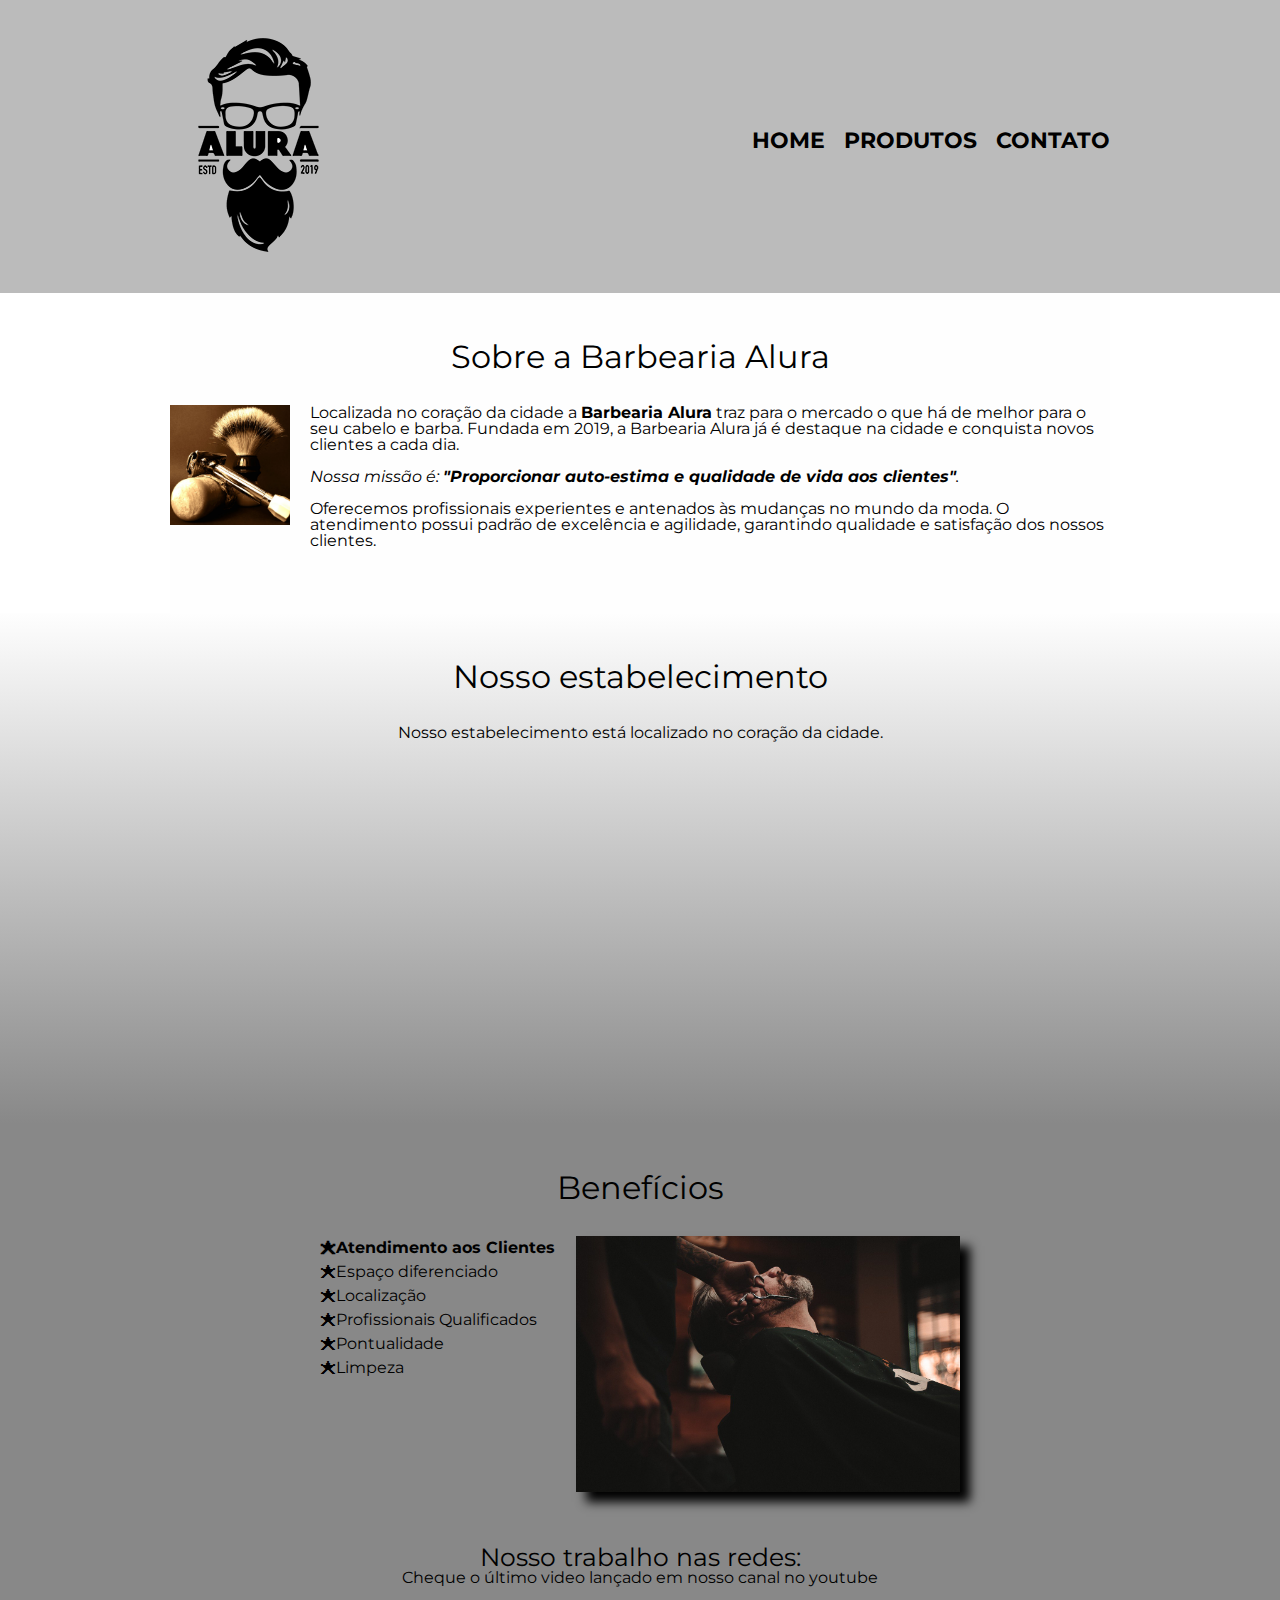
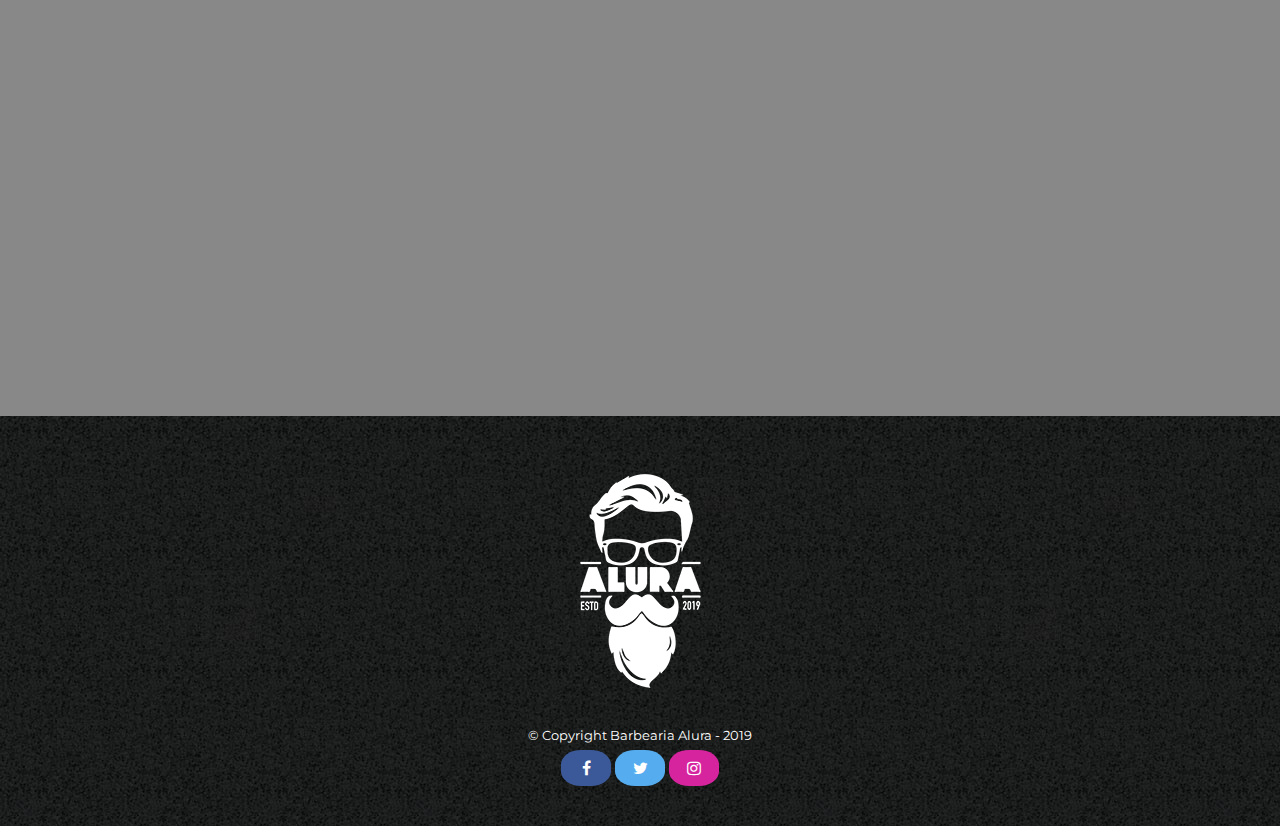
<file: index.html>
<!DOCTYPE html>
<html lang="pt-br">
	<head>
		<meta charset="UTF-8">
		<meta name="viewport" content="width=device-width">
		<title>Home | Barbearia Alura</title>

		<link rel="stylesheet" href="reset.css">
		<link rel="stylesheet" href="style.css">
		<link href="https://fonts.googleapis.com/css?family=Montserrat&display=swap" rel="stylesheet">
		<link rel="stylesheet" href="https://cdnjs.cloudflare.com/ajax/libs/font-awesome/4.7.0/css/font-awesome.min.css">
		
	</head>

	<body>
		<header>
			<div class="caixa">
				<h1><img src="logo.png"></h1>

				<nav>
					<ul>
						<li><a href="index.html">Home</a></li>
						<li><a href="produtos.html">Produtos</a></li>
						<li><a href="contato.html">Contato</a></li>
					</ul>
				</nav>
			</div>
		</header>

		<!--<img class="banner" src="banner.jpg">-->

		<main>
			<section class="principal">
				<h2 class="titulo-principal">Sobre a Barbearia Alura</h2>

				<img class="utensilios" src="utensilios.jpg" alt="Utensilios de um barbeiro.">
		 
				<p>Localizada no coração da cidade a <strong>Barbearia Alura</strong> traz para o mercado o que há de melhor para o seu cabelo e barba. Fundada em 2019, a Barbearia Alura já é destaque na cidade e conquista novos clientes a cada dia.</p>

				<p id="missao"><em>Nossa missão é: <strong>"Proporcionar auto-estima e qualidade de vida aos clientes"</strong>.</em></p>

				<p>Oferecemos profissionais experientes e antenados às mudanças no mundo da moda. O atendimento possui padrão de excelência e agilidade, garantindo qualidade e satisfação dos nossos clientes.</p>
			</section>

			<section class="mapa">
				<h3 class="titulo-principal">Nosso estabelecimento</h3>
				<p>Nosso estabelecimento está localizado no coração da cidade.</p>

				<div class="mapa-conteudo">
					<iframe src="https://www.google.com/maps/embed?pb=!1m18!1m12!1m3!1d3656.4483278365396!2d-46.63466568562861!3d-23.588249068469487!2m3!1f0!2f0!3f0!3m2!1i1024!2i768!4f13.1!3m3!1m2!1s0x94ce5a2b2ed7f3a1%3A0xab35da2f5ca62674!2sCaelum!5e0!3m2!1spt-BR!2sbr!4v1568814489656!5m2!1spt-BR!2sbr" width="100%" height="300" frameborder="0" style="border:0;" allowfullscreen=""></iframe>
				</div>
			</section>

			<section class="beneficios">
				<h3 class="titulo-principal">Benefícios</h3>

				<div class="conteudo-beneficios">
					<ul class="lista-beneficios">
						<li class="itens">Atendimento aos Clientes</li>
						<li class="itens">Espaço diferenciado</li>
						<li class="itens">Localização</li>
						<li class="itens">Profissionais Qualificados</li>
						<li class="itens">Pontualidade</li>
						<li class="itens">Limpeza</li>
					</ul><img src="beneficios.jpg" class="imagem-beneficios">
				</div>

				<section>
					<h3 class="titulo-video">Nosso trabalho nas redes:</h3>
					<P class="descricao-video">Cheque o último video lançado em nosso canal no youtube</P>
				</section>

				<div class="video">
					<iframe width="100%" height="315" src="https://www.youtube.com/embed/wcVVXUV0YUY" frameborder="0" allow="accelerometer; autoplay; encrypted-media; gyroscope; picture-in-picture" allowfullscreen></iframe>
				</div>
			</section>
		</main>

		<footer>
			<img src="logo-branco.png">
			<p class="copyright">&copy; Copyright Barbearia Alura - 2019</p>
			<a href="https://www.facebook.com/" class="fa fa-facebook"></a>
			<a href="https://twitter.com/explore" class="fa fa-twitter"></a>
			<a href="https://www.instagram.com/isra_andreotti/" class="fa fa-instagram"></a>
		</footer>
	</body>
</html>
</file>
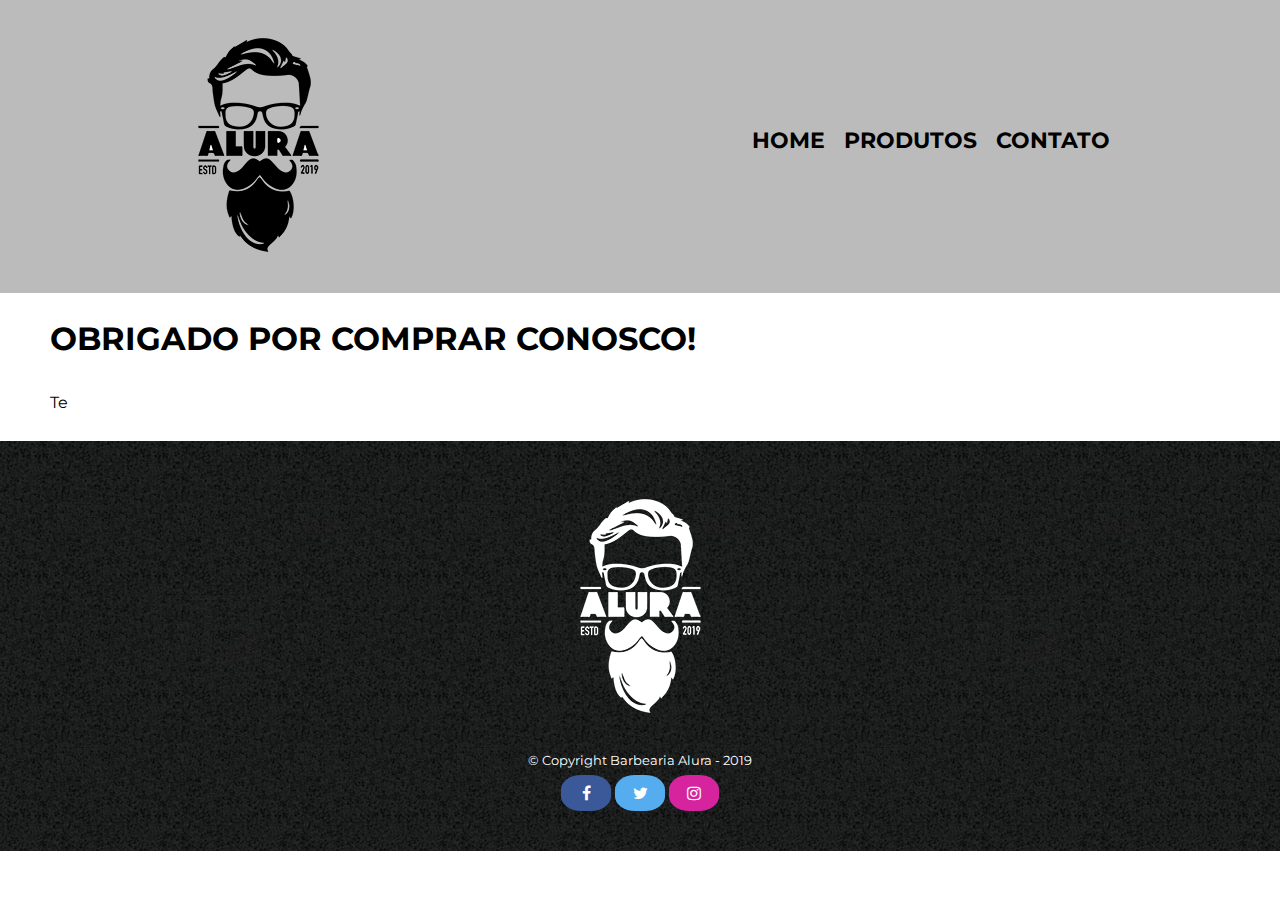
<file: agradecimento.html>
<!DOCTYPE html>
<html>
	<head>
		<meta charset="UTF-8">
		<title>Agradecimento | Barbearia Alura</title>

		<link rel="stylesheet" href="reset.css">
		<link rel="stylesheet" href="style.css">
        <link href="https://fonts.googleapis.com/css?family=Montserrat&display=swap" rel="stylesheet">
		<link rel="stylesheet" href="https://cdnjs.cloudflare.com/ajax/libs/font-awesome/4.7.0/css/font-awesome.min.css">
	</head>
	<body>
		<header>
			<div class="caixa">
				<h1><img src="logo.png"></h1>

				<nav>
					<ul>
						<li><a href="index.html">Home</a></li>
						<li><a href="produtos.html">Produtos</a></li>
						<li><a href="contato.html">Contato</a></li>
					</ul>
				</nav>
			</div>
		</header>

        <main>
            <h1 class="agradecimento-titulo">OBRIGADO POR COMPRAR CONOSCO!</h1>
            <p class="agradecimento-descricao">Te</p>


        </main>

        <footer>
            <img src="logo-branco.png" alt="Logo da Barbearia Alura">
            <p class="copyright">&copy; Copyright Barbearia Alura - 2019</p> 
            <a href="https://www.facebook.com/" class="fa fa-facebook"></a>
            <a href="https://twitter.com/explore" class="fa fa-twitter"></a>
            <a href="https://www.instagram.com/isra_andreotti/" class="fa fa-instagram"></a>
        </footer>
    </body>
</html>
</file>
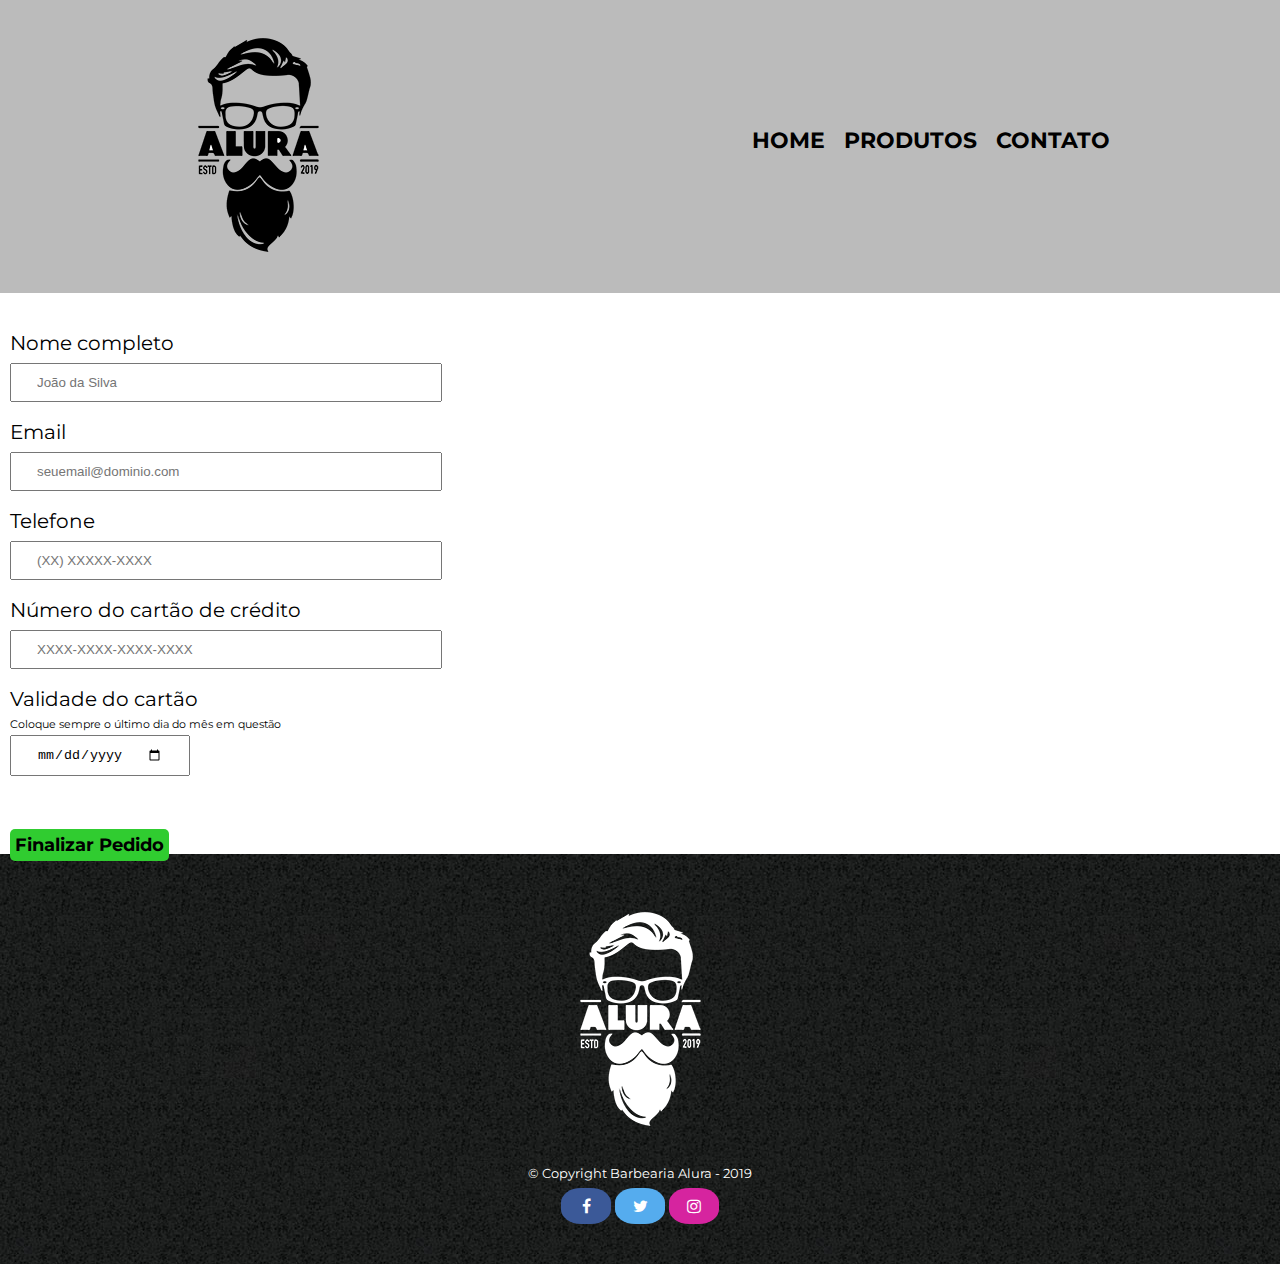
<file: compra.html>
<!DOCTYPE html>
<html>
	<head>
		<meta charset="UTF-8">
		<title>Compra | Barbearia Alura</title>

		<link rel="stylesheet" href="reset.css">
		<link rel="stylesheet" href="style.css">
        <link href="https://fonts.googleapis.com/css?family=Montserrat&display=swap" rel="stylesheet">
		<link rel="stylesheet" href="https://cdnjs.cloudflare.com/ajax/libs/font-awesome/4.7.0/css/font-awesome.min.css">
	</head>
	<body>
		<header>
			<div class="caixa">
				<h1><img src="logo.png"></h1>

				<nav>
					<ul>
						<li><a href="index.html">Home</a></li>
						<li><a href="produtos.html">Produtos</a></li>
						<li><a href="contato.html">Contato</a></li>
					</ul>
				</nav>
			</div>
		</header>
	
		<main>
			<form>
				<label for="nomesobrenome">Nome completo</label>
				<input type="text" id="nomesobrenome" class="input-padrao" required placeholder="João da Silva">

				<label for="email">Email</label>
				<input type="email" id="email" class="input-padrao" required placeholder="seuemail@dominio.com">

				<label for="telefone">Telefone</label>
				<input type="tel" id="telefone" class="input-padrao" required placeholder="(XX) XXXXX-XXXX">

				<label for="numeroCartao">Número do cartão de crédito</label>
				<input type="text" id="numeroCartao" class="input-padrao" required placeholder="XXXX-XXXX-XXXX-XXXX">

				<label for="validadeCartao">Validade do cartão</label>
				<p class="obs">Coloque sempre o último dia do mês em questão</p>
				<input type="date" id="validadeCartao" class="input-validade" required placeholder="mm/aaaa">	

			</form>

			<a href="agradecimento.html" class="compra-final">Finalizar Pedido</a>
		</main>	
			
			<footer>
				<img src="logo-branco.png" alt="Logo da Barbearia Alura">
				<p class="copyright">&copy; Copyright Barbearia Alura - 2019</p> 
				<a href="https://www.facebook.com/" class="fa fa-facebook"></a>
				<a href="https://twitter.com/explore" class="fa fa-twitter"></a>
				<a href="https://www.instagram.com/isra_andreotti/" class="fa fa-instagram"></a>
			</footer>
		</body>
	</html>
</file>
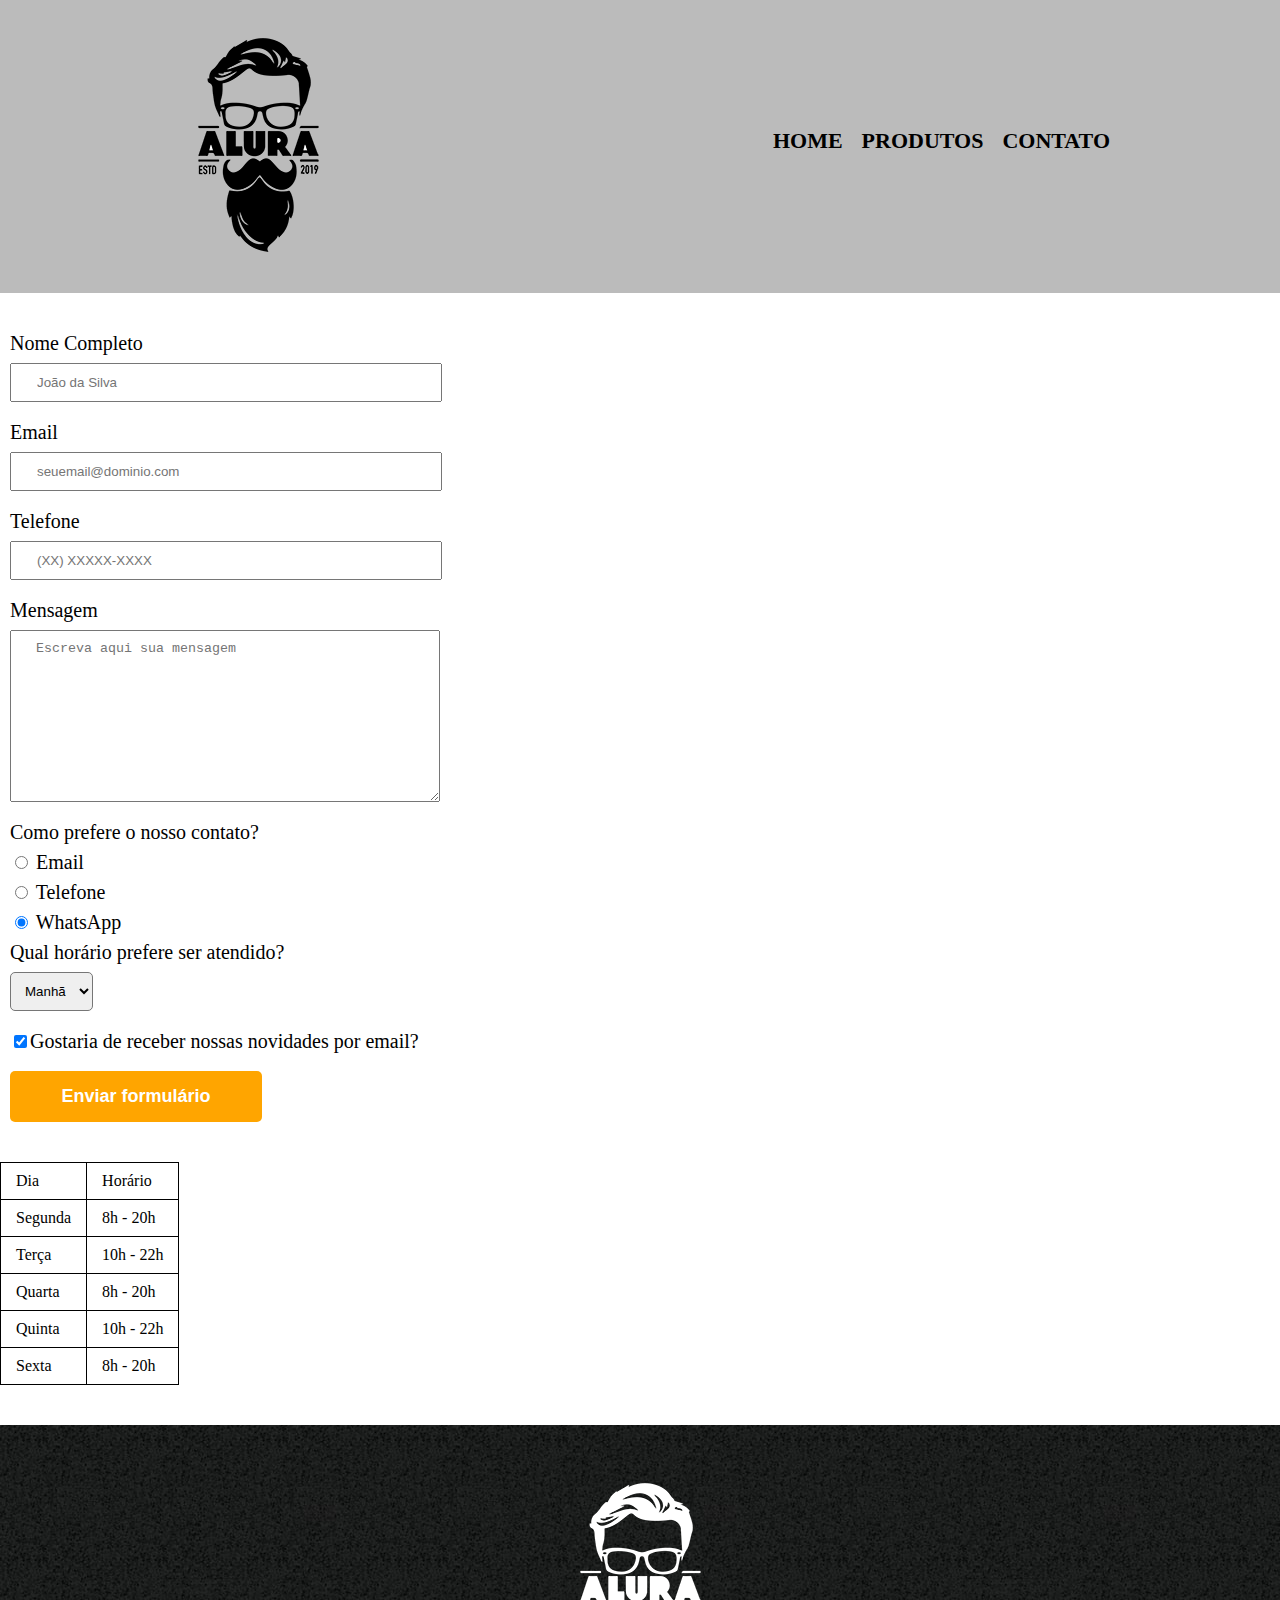
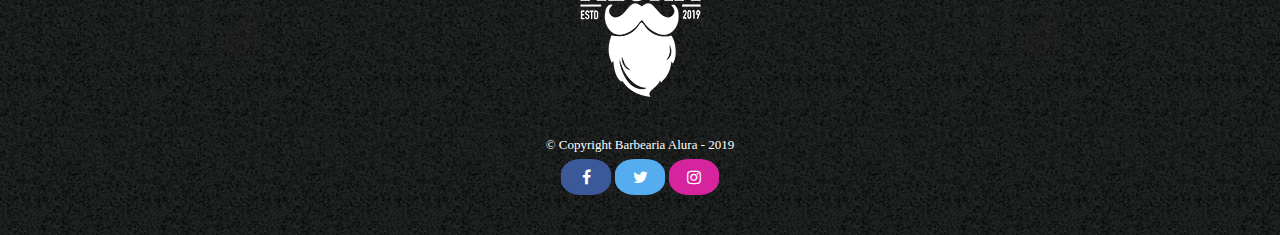
<file: contato.html>
<!DOCTYPE html>
<html>
	<head>
		<meta charset="UTF-8">
		<title>Contato | Barbearia Alura</title>

		<link rel="stylesheet" href="reset.css">
		<link rel="stylesheet" href="style.css">
		<link rel="stylesheet" href="https://cdnjs.cloudflare.com/ajax/libs/font-awesome/4.7.0/css/font-awesome.min.css">
	</head>
	<body>
		<header>
			<div class="caixa">
				<h1><img src="logo.png" alt="Logo da Barbearia Alura"></h1>

				<nav>
					<ul>
						<li><a href="index.html">Home</a></li>
						<li><a href="produtos.html">Produtos</a></li>
						<li><a href="contato.html">Contato</a></li>
					</ul>
				</nav>
			</div>
		</header>

		<main>
			<form>
				<label for="nomesobrenome">Nome Completo</label>
				<input type="text" id="nomesobrenome" class="input-padrao" required placeholder="João da Silva">

				<label for="email">Email</label>
				<input type="email" id="email" class="input-padrao" required placeholder="seuemail@dominio.com">

				<label for="telefone">Telefone</label>
				<input type="tel" id="telefone" class="input-padrao" required placeholder="(XX) XXXXX-XXXX">

				<label for="mensagem">Mensagem</label>
				<textarea cols="70" rows="10" id="mensagem" class="input-padrao" required placeholder="Escreva aqui sua mensagem"></textarea>

				<fieldset>
					<legend>Como prefere o nosso contato?</legend>
					<label for="radio-email"><input type="radio" name="contato" value="email" id="radio-email"> Email</label>
					
					<label for="radio-telefone"><input type="radio" name="contato" value="telefone" id="radio-telefone"> Telefone</label>
					
					<label for="radio-whatsapp"><input type="radio" name="contato" value="whatsapp" id="radio-whatsapp" checked> WhatsApp</label>
				</fieldset>

				<fieldset>
					<legend>Qual horário prefere ser atendido?</legend>
					<select class="botao">
						<option>Manhã</option>
						<option>Tarde</option>
						<option>Noite</option>
					</select>
				</fieldset>

				<label class="checkbox"><input type="checkbox" checked>Gostaria de receber nossas novidades por email?</label>

				<input type="submit" value="Enviar formulário" class="enviar">
			</form>

			<table>
				<tr>
					<td>Dia</td>
					<td>Horário</td>
				</tr>
				<tr>
					<td>Segunda</td>
					<td>8h - 20h</td>
				</tr>
				<tr>
					<td>Terça</td>
					<td>10h - 22h</td>
				</tr>
				<tr>
					<td>Quarta</td>
					<td>8h - 20h</td>
				</tr>
				<tr>
					<td>Quinta</td>
					<td>10h - 22h</td>
				</tr>
				<tr>
					<td>Sexta</td>
					<td>8h - 20h</td>
				</tr>
			</table>
		</main>

		<footer>
			<img src="logo-branco.png" alt="Logo da Barbearia Alura">
			<p class="copyright">&copy; Copyright Barbearia Alura - 2019</p> 
			<a href="https://www.facebook.com/" class="fa fa-facebook"></a>
			<a href="https://twitter.com/explore" class="fa fa-twitter"></a>
			<a href="https://www.instagram.com/isra_andreotti/" class="fa fa-instagram"></a>
		</footer>
	</body>
</html>
</file>
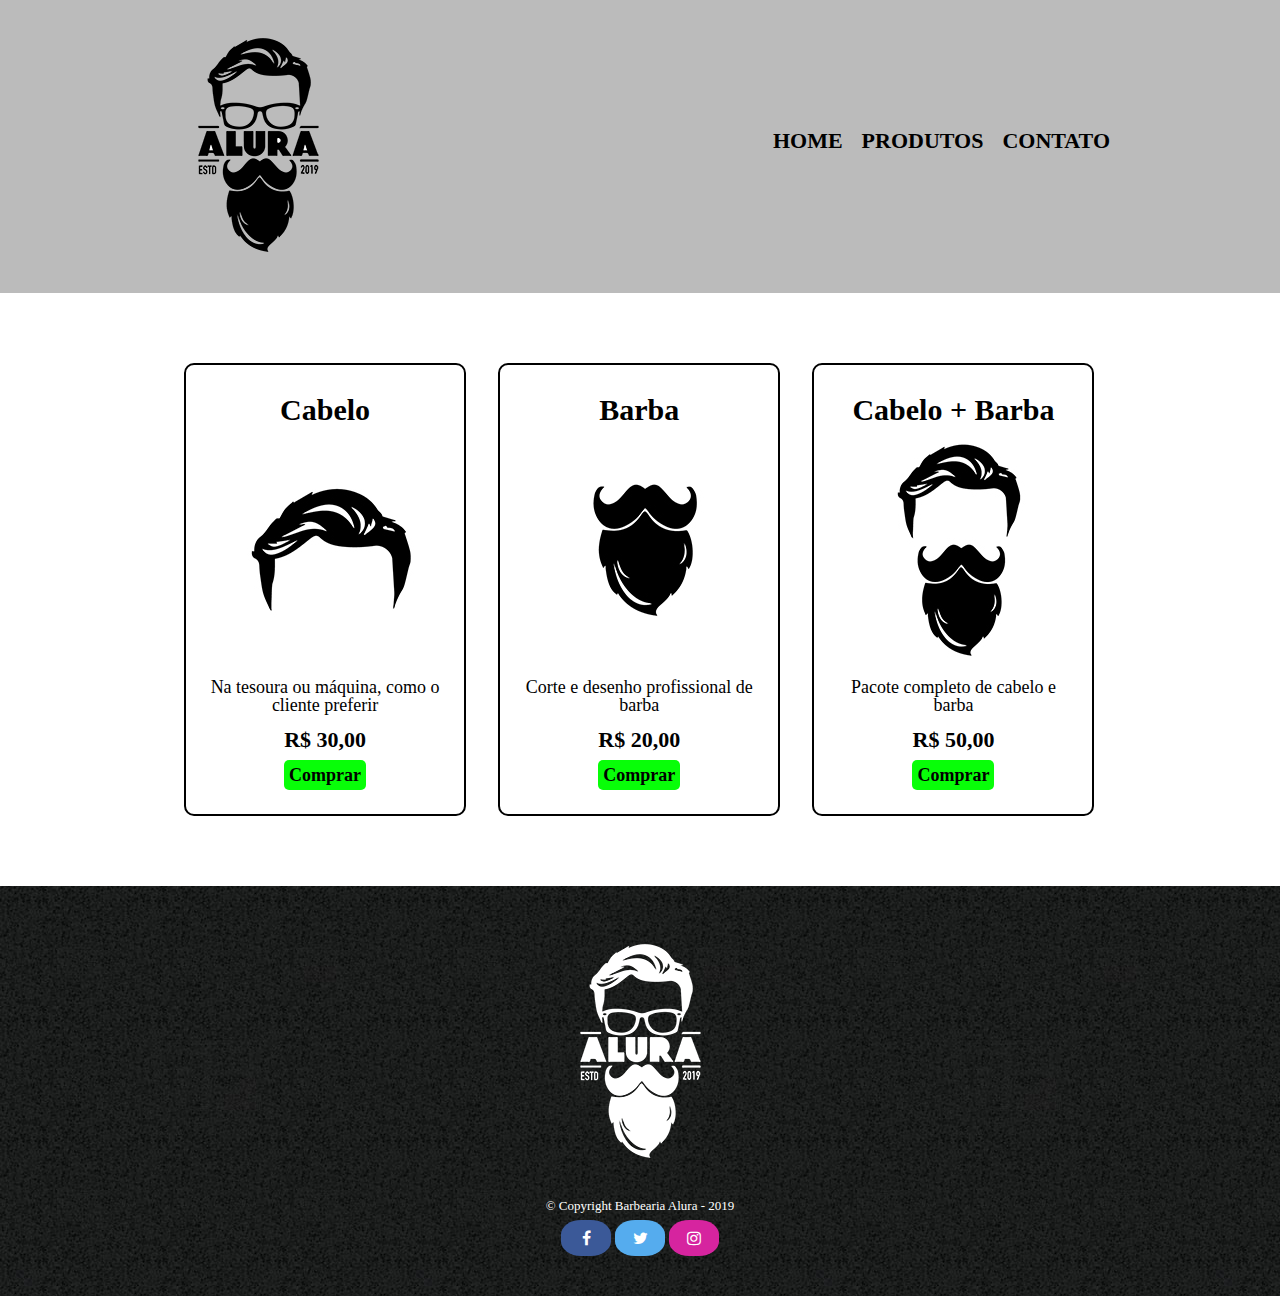
<file: produtos.html>
<!DOCTYPE html>
<html>
	<head>
		<meta charset="UTF-8">
		<title>Produtos | Barbearia Alura</title>

		<link rel="stylesheet" href="reset.css">
		<link rel="stylesheet" href="style.css">
		<link rel="stylesheet" href="https://cdnjs.cloudflare.com/ajax/libs/font-awesome/4.7.0/css/font-awesome.min.css">
	</head>
	<body>
		<header>
			<div class="caixa">
				<h1><img src="logo.png"></h1>

				<nav>
					<ul>
						<li><a href="index.html">Home</a></li>
						<li><a href="produtos.html">Produtos</a></li>
						<li><a href="contato.html">Contato</a></li>
					</ul>
				</nav>
			</div>
		</header>

		<main>
			<ul class="produtos">
				<li>
					<h2>Cabelo</h2>
					<img src="cabelo.jpg">
					<p class="produto-descricao">Na tesoura ou máquina, como o cliente preferir</p>
					<p class="produto-preco">R$ 30,00</p>
					<a href="#" class="compre">Comprar</a>
				</li>
				<li>
					<h2>Barba</h2>
					<img src="barba.jpg">
					<p class="produto-descricao">Corte e desenho profissional de barba</p>
					<p class="produto-preco">R$ 20,00</p>
					<a href="#" class="compre">Comprar</a>
				</li>
				<li>
					<h2>Cabelo + Barba</h2>
					<img src="cabelo+barba.jpg">
					<p class="produto-descricao">Pacote completo de cabelo e barba</p>
					<p class="produto-preco">R$ 50,00</p>
					<a href="#" class="compre">Comprar</a>
				</li>
			</ul>
		</main>

		<footer>
			<img src="logo-branco.png">
			<p class="copyright">&copy; Copyright Barbearia Alura - 2019</p>
			<a href="https://www.facebook.com/" class="fa fa-facebook"></a>
			<a href="https://twitter.com/explore" class="fa fa-twitter"></a>
			<a href="https://www.instagram.com/isra_andreotti/" class="fa fa-instagram"></a>
		</footer>
	</body>
</html>
</file>
<file: style.css>
body {
	font-family: 'Montserrat', 'sans-serif';
}

header {
	background: #BBBBBB;
	padding: 20px 0;
}

.caixa {
	position: relative;
	width: 940px;
	margin: 0 auto;
}

nav {
	position: absolute;
	top: 110px;
	right: 0;
}

nav li {
	display: inline;
	margin: 0 0 0 15px;
}

nav a {
	text-transform: uppercase;
	color: #000000;
	font-weight: bold;
	font-size: 22px;
	text-decoration: none;
}

nav a:hover {
	color: #C78C19;
	text-decoration: underline;
}

.produtos {
	width: 940px;
	margin: 0 auto;
	padding: 70px 0;
}

.produtos li {
	display: inline-block;
	text-align: center;
	width: 30%;
	vertical-align: top;
	margin: 0 1.5%;
	padding: 30px 20px;
	box-sizing: border-box;
	border: 2px solid #000000;
	border-radius: 10px;
}

.produtos li:hover {
	border-color: #088C19;
}

.produtos li:active {
	border-color: #088C19;	
}

.produtos li:hover h2 {
	font-size: 32px;
}

.produtos h2 {
	font-size: 30px;
	font-weight: bold;
}

.produto-descricao {
	font-size: 18px;
}

.produto-preco {
	font-size: 22px;
	font-weight: bold;
	margin: 15px 0;
	
}

footer {
	text-align: center;
	background: url("bg.jpg");
	padding: 40px 0;
}

.copyright {
	color: #FFFFFF;
	font-size: 13px;
	margin: 20px 0 0;
}

/* CSS da página de contato */

form {
	margin: 40px 10px;

}

form label, form legend {
	display:block;
	font-size: 20px;
	margin: 0 0 10px;
}

.input-padrao {
	display: block;
	margin: 0 0 20px;
	padding: 10px 25px;
	width: 30%;	
}

.checkbox {
	margin: 20px 0;
}

.enviar {
	width:20%;
	padding: 15px 0;
	background: orange;
	color: white;
	font-weight: bold;
	font-size: 18px; 
	border: none;
	border-radius: 5px;
	transition: 1s all;
	cursor: pointer;
}

.enviar:hover {
	background: rgb(0, 206, 3);
	transform: scale(1.1);
}

.compre {
	width: 150px;
	padding: 5px;
	margin-top: 30px;
	background-color: rgb(8, 254, 8);
	border-radius: 5px;
	font-size: 18px;
	font-weight: bold;
	color:#000000;
	text-decoration: none;
}

.compre a{
	margin: 15px;
}

.compre:hover {
	transform: scale(1.1);
	color:white;
}

table {
	margin: 20px 0 40px;
}

thead {
	background: #555555;
	color: white;
	font-weight: bold;
}

td, th {
	border: 1px solid #000000;
	padding: 10px 15px;
}


/* css da página inicial */
.banner {
	width:100%;

}

.titulo-principal {
	text-align: center;
	font-size: 2em;
	margin: 0 0 1em;
	clear: left;
}

.principal {
	padding: 3em 0;
	background: #FEFEFE;
	width: 940px;
	margin: 0 auto;
}

.principal p {
	margin: 0 0 1em;
}

.principal strong {
	font-weight: bold;
}

.principal em {
	font-style: italic;
}

.utensilios {
	width: 120px;
	float: left;
	margin: 0 20px 20px 0;
}

.mapa {
	padding: 3em 0;
	background: linear-gradient(#FEFEFE, #888888);
}

.mapa-conteudo {
	width: 940px;
	margin: 0 auto;
}

.mapa p {
	margin: 0 0 2em;
	text-align: center;
}

.beneficios {
	padding: 3em 0;
	background: #888888;
}

.conteudo-beneficios {
	width: 640px;
	margin: 0 auto;
}

.lista-beneficios {
	width: 40%;
	display: inline-block;
	vertical-align: top;
}

.itens {
	line-height: 1.5;
}

.itens:first-child {
	font-weight: bold;
}

.itens:before {
	content: "🟊";
}

.imagem-beneficios {
	width: 60%;
	opacity: 1;
	transition: 400ms;
	box-shadow: 10px 10px 10px 0 #000000;
}

.imagem-beneficios:hover {
	opacity: 0.3;
}

.titulo-video {
	text-align: center;
	margin-top: 50px;
	font-size: 25px;
}

.descricao-video {
	text-align: center;
}

.video {
	width: 560px;
	margin: 2em auto;
}

.botao {
	padding: 10px;
	border-radius: 5px;
}

.fa {
	padding: 20px;
	font-size: 30px;
	width: 50px;
	text-align: center;
	text-decoration: none;
  }

.fa:hover {
  opacity: 0.7;
}

.fa-facebook {
	background: #3B5998;
	color: white;
  }

  .fa-twitter {
	background: #55ACEE;
	color: white;
  }

  .fa-instagram {
	background: radial-gradient(circle at 30% 107%, #fdf497 0%, #fdf497 5%, #fd5949 45%,#d6249f 60%,#285AEB 90%);
	background: #d6249f;
	color: white;
  }

  .fa {
	padding: 10px;
	font-size: 30px;
	width: 30px;
	text-align: center;
	text-decoration: none;
	border-radius: 40%;
	margin-top:8px;
  }

  /* css da página de compra */

.obs {
	font-size: 11px;
	padding-bottom: 5px;
}

.input-validade {
	display: inline;
	margin: 0 0 20px;
	padding: 10px 25px;
	width: 10%;
}

.input-complemento {
	display: inline;
	margin: 0 0 20px;
	padding: 10px 25px;
	width: 10%;
	position: relative;
}

.compra-final {
	width: 150px;
	padding: 5px;
	margin: 10px;
	background-color: rgb(48, 204, 48);
	border-radius: 5px;
	font-size: 18px;
	font-weight: bold;
	color:#000000;
	text-decoration: none;

}

/*Css página agradecimento*/

.agradecimento-titulo {
	padding-top: 30px;
	font-size: 32px;
	font-weight: bold;
	padding-bottom: 30px;
	padding-left: 50px;
}

.agradecimento-descricao {
	padding-top: 10px;
	padding-bottom: 30px;
	padding-left: 50px;
}
</file>
